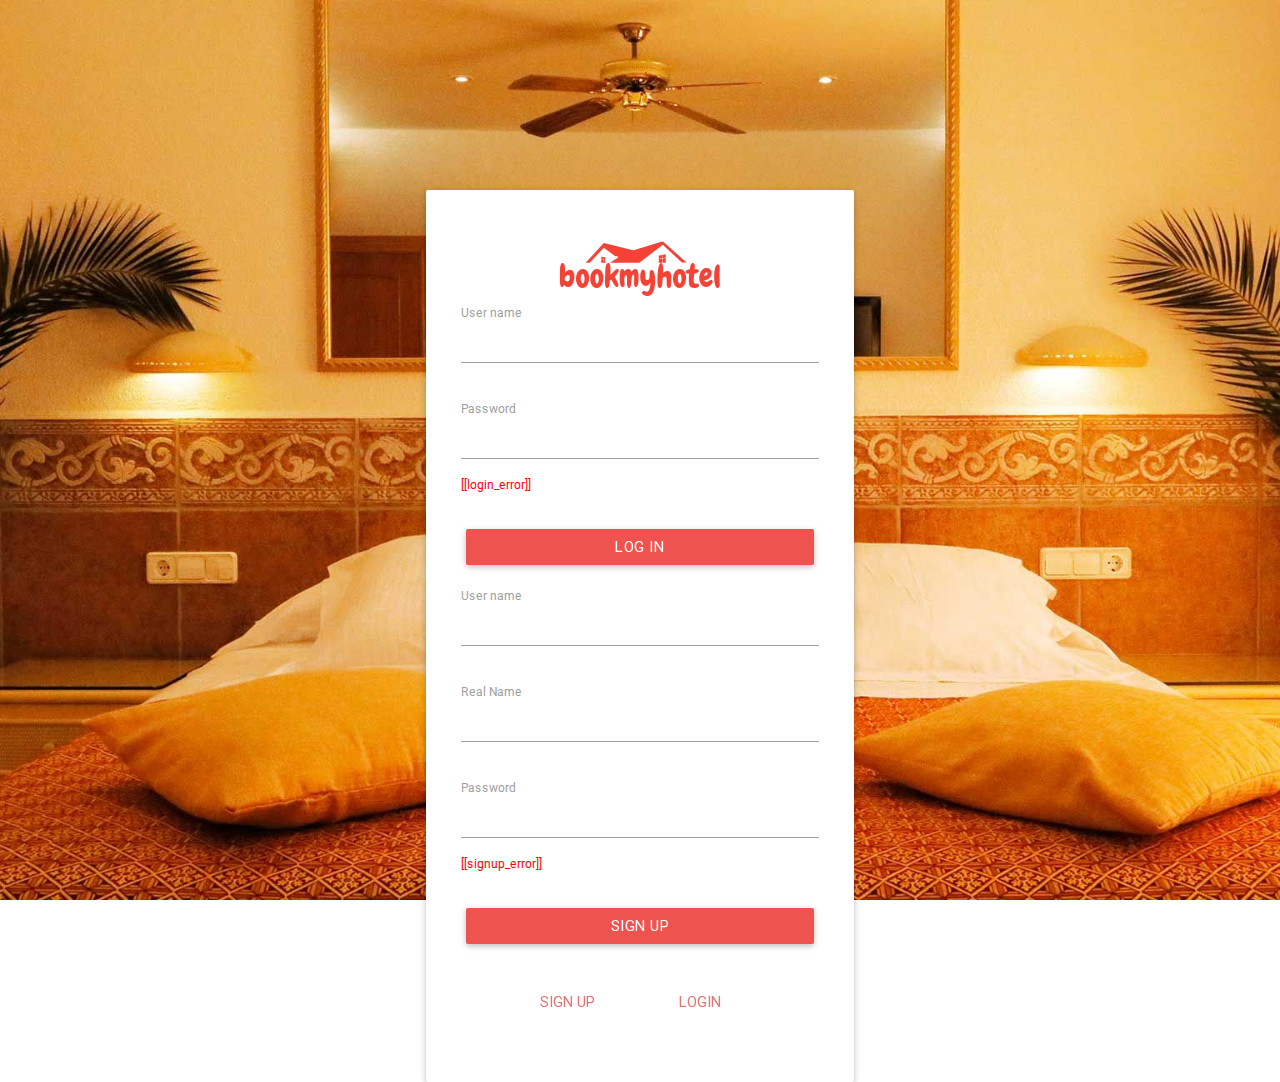
<file: templates/index.html>
<!DOCTYPE html>
<html lang="en" ng-app="bookHotel">
<head>
  <meta http-equiv="Content-Type" content="text/html; charset=UTF-8"/>
  <meta name="viewport" content="width=device-width, initial-scale=1, maximum-scale=1.0"/>
  <title>Booking Demo</title>
  <link href="https://fonts.googleapis.com/icon?family=Material+Icons" rel="stylesheet">
  <link href="/static/css/materialize.css" type="text/css" rel="stylesheet" media="screen,projection"/>
  <link href="/static/css/style.css" type="text/css" rel="stylesheet" media="screen,projection"/>
</head>
<body class="background" ng-controller="hotelLoginController">
  <div class="container"> 
    <div class="row">
      <div class="col s12 m6">
          <div class="card">
            </br>
              <div class="card-content">
              <img style="display: block;margin-left: auto;margin-right: auto" src="/static/images/bookmyhotel.png">
                  <form method="post" ng-show="show_login_form" ng-submit="login(username, password)">
                      <div class="row" style="padding:0px 15px 0px 15px">
                          <div class="input-field col s12">
                              <input id="username" type="text" class="validate" ng-model="username" cclass="validate" required="" aria-required="true">
                              <label for="username" class="active">User name</label>
                          </div>
                      </div>
                      <div class="row" style="padding:0px 15px 0px 15px">
                          <div class="input-field col s12">
                              <input id="password" type="password" class="validate" ng-model="password" class="validate" required="" aria-required="true">
                              <label for="password" class="active">Password</label>
                          </div>
                          <div class="input-field col s12" ng-show="login_error">
                            <label style="color:red" class="active">[[login_error]]</label>
                          </div>
                      </div>
                      <div class="card-action center">
                        <button class="btn waves-effect red lighten-1" type="submit" name="action">LOG IN
                        </button>
                        <label></label>
                      </div>
                  </form>

                  <form method="post" ng-hide="show_login_form" ng-submit="signup(username, realname, password)">
                      <div class="row" style="padding:0px 15px 0px 15px">
                          <div class="input-field col s12">
                              <input id="username" type="text" class="validate" ng-model="username" class="validate" required="" aria-required="true">
                              <label for="username" class="active">User name</label>
                          </div>
                      </div>
                      <div class="row" style="padding:0px 15px 0px 15px">
                          <div class="input-field col s12">
                              <input id="realname" type="text" class="validate" ng-model="realname" class="validate" required="" aria-required="true">
                              <label for="realname" class="active">Real Name</label>
                          </div>
                      </div>
                      <div class="row" style="padding:0px 15px 0px 15px">
                          <div class="input-field col s12">
                              <input id="password" type="password" class="validate" ng-model="password" class="validate" required="" aria-required="true">
                              <label for="password" class="active">Password</label>
                          </div>
                        <div class="input-field col s12" ng-show="signup_error">
                          <label class="active" style="color:red">[[signup_error]]</label>
                        </div>
                      </div>
                      <div class="card-action center">
                        <button href="/" class="btn waves-effect red lighten-1" type="submit" name="action">SIGN UP
                        </button>
                        <label></label>
                      </div>
                  </form>

                <div class="card-action1 center">
                  <a class="waves-effect btn-flat" ng-show="show_login_form" ng-click="show_login_form = false">Sign up</a>
                  <a class="waves-effect btn-flat" ng-hide="show_login_form" ng-click="show_login_form = true">Login</a>
                </div>
            </div>
          </br>
        </div>
      </div>
    </div>
  </div>
  <!--  Scripts-->
  <script src="https://code.jquery.com/jquery-2.1.1.min.js"></script>
  <script src="/static/js/materialize.js"></script>
  <script src="/static/js/angular.js"></script>
  <script src="http://angular-ui.github.io/bootstrap/ui-bootstrap-tpls-0.6.0.js"></script>
  <script src="/static/js/init.js"></script>
  <script src="/static/js/app.js"></script>
  </body>
</html>
</file>
<file: static/css/style.css>
/* Custom Stylesheet */
/**
 * Use this file to override Materialize files so you can update
 * the core Materialize files in the future
 *
 * Made By MaterializeCSS.com
 */

.icon-block {
  padding: 0 15px;
}
.icon-block .material-icons {
	font-size: inherit;
}
.background { 
	  background: url(../images/background.jpg) no-repeat center center fixed; 
	  -webkit-background-size: cover;
	  -moz-background-size: cover;
	  -o-background-size: cover;
	  background-size: cover;
}
.col.s12.m6{
    float: none;
    margin: 190px auto;
    width: 450px;
    height: 450px;
}
.btn {
	display: block; 
	width: 100%;
}

th {
	border-radius: 0;

}
tr.four-px { height:4px;  }
tr.four-px td { background:#ff9; font-size:4px; line-height:1; }

::-webkit-input-placeholder { /* WebKit, Blink, Edge */
    color:    #4d4d4d;
}
:-moz-placeholder { /* Mozilla Firefox 4 to 18 */
   color:    #4d4d4d;
   opacity:  1;
}
::-moz-placeholder { /* Mozilla Firefox 19+ */
   color:    #4d4d4d;
   opacity:  1;
}
:-ms-input-placeholder { /* Internet Explorer 10-11 */
   color:    #4d4d4d;
}
</file>
